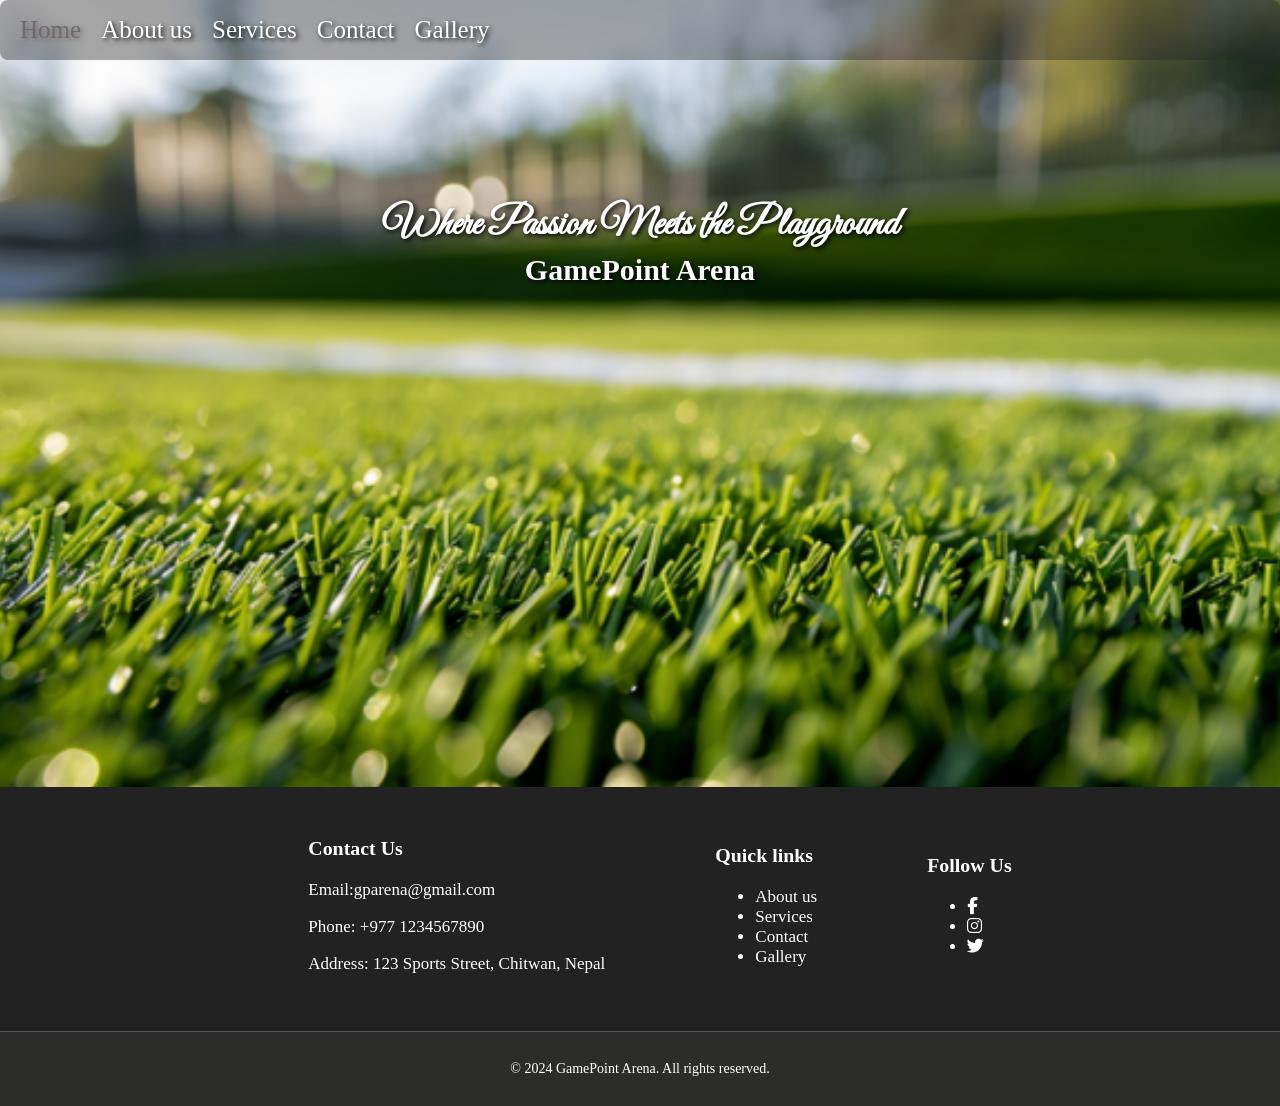
<file: index.html>
<!DOCTYPE html>
<html lang="en">
<head>
    <meta charset="UTF-8">
    <meta name="viewport" content="width=device-width, initial-scale=1.0">
    <title>Sports Hub</title>
    <link rel="stylesheet" href="https://cdnjs.cloudflare.com/ajax/libs/font-awesome/6.5.0/css/all.min.css">
    <link rel="preconnect" href="https://fonts.googleapis.com">
    <link rel="preconnect" href="https://fonts.gstatic.com" crossorigin>
    <link href="https://fonts.googleapis.com/css2?family=Great+Vibes&display=swap" rel="stylesheet">
    <link rel="stylesheet" href="style.css">
    <link rel="stylesheet" href="index.css">
    <link rel="stylesheet" href="footer.css">
</head>
<body background="./Pictures/background1.jpg">
     <div class="Pages">
        <a class="top home" href="index.html">Home</a>
        <a class="top about" href="about.html">About us</a>
        <a class="top services" href="services.html">Services</a>
        <a class="top contact" href="contact.html">Contact</a>
        <a class="top gallery" href="gallery.html">Gallery</a>
    </div>

    <div class="Front">       
    <h2 class="quote">Where Passion Meets the Playground</h2>
    <h3 class="start-name">GamePoint Arena</h3>
    </div>
    


   <footer>
        <div class="foot-container">
            <div class="foot-details">
                <h3>Contact Us</h3>
                <p>Email:gparena@gmail.com</p>
                <p>Phone: +977 1234567890</p>
                <p>Address: 123 Sports Street, Chitwan, Nepal</p>
            </div>
             <div class="foot-details">
                <h3>Quick links</h3>
                <ul class="lists"> 
                    <li><a href="about.html">About us</a></li>
                    <li><a href="services.html">Services</a></li>
                    <li><a href="contact.html">Contact</a></li>
                    <li><a href="gallery.html">Gallery</a></li>
                </ul>
             </div>
              <div class="foot-details">
                <h3>Follow Us</h3>
                <ul class="lists">
                    <li><a href="#"><i class="fab fa-facebook-f"></i></a></li>
                    <li><a href="#"><i class="fab fa-instagram"></i></a></li>
                    <li><a href="#"><i class="fab fa-twitter"></i></a></li>
                </ul>
              </div>
        </div>
             
        <div class="copyright">
            <p>&copy; 2024 GamePoint Arena. All rights reserved.</p>
        </div>
    </footer>
</body>
</html>
</file>
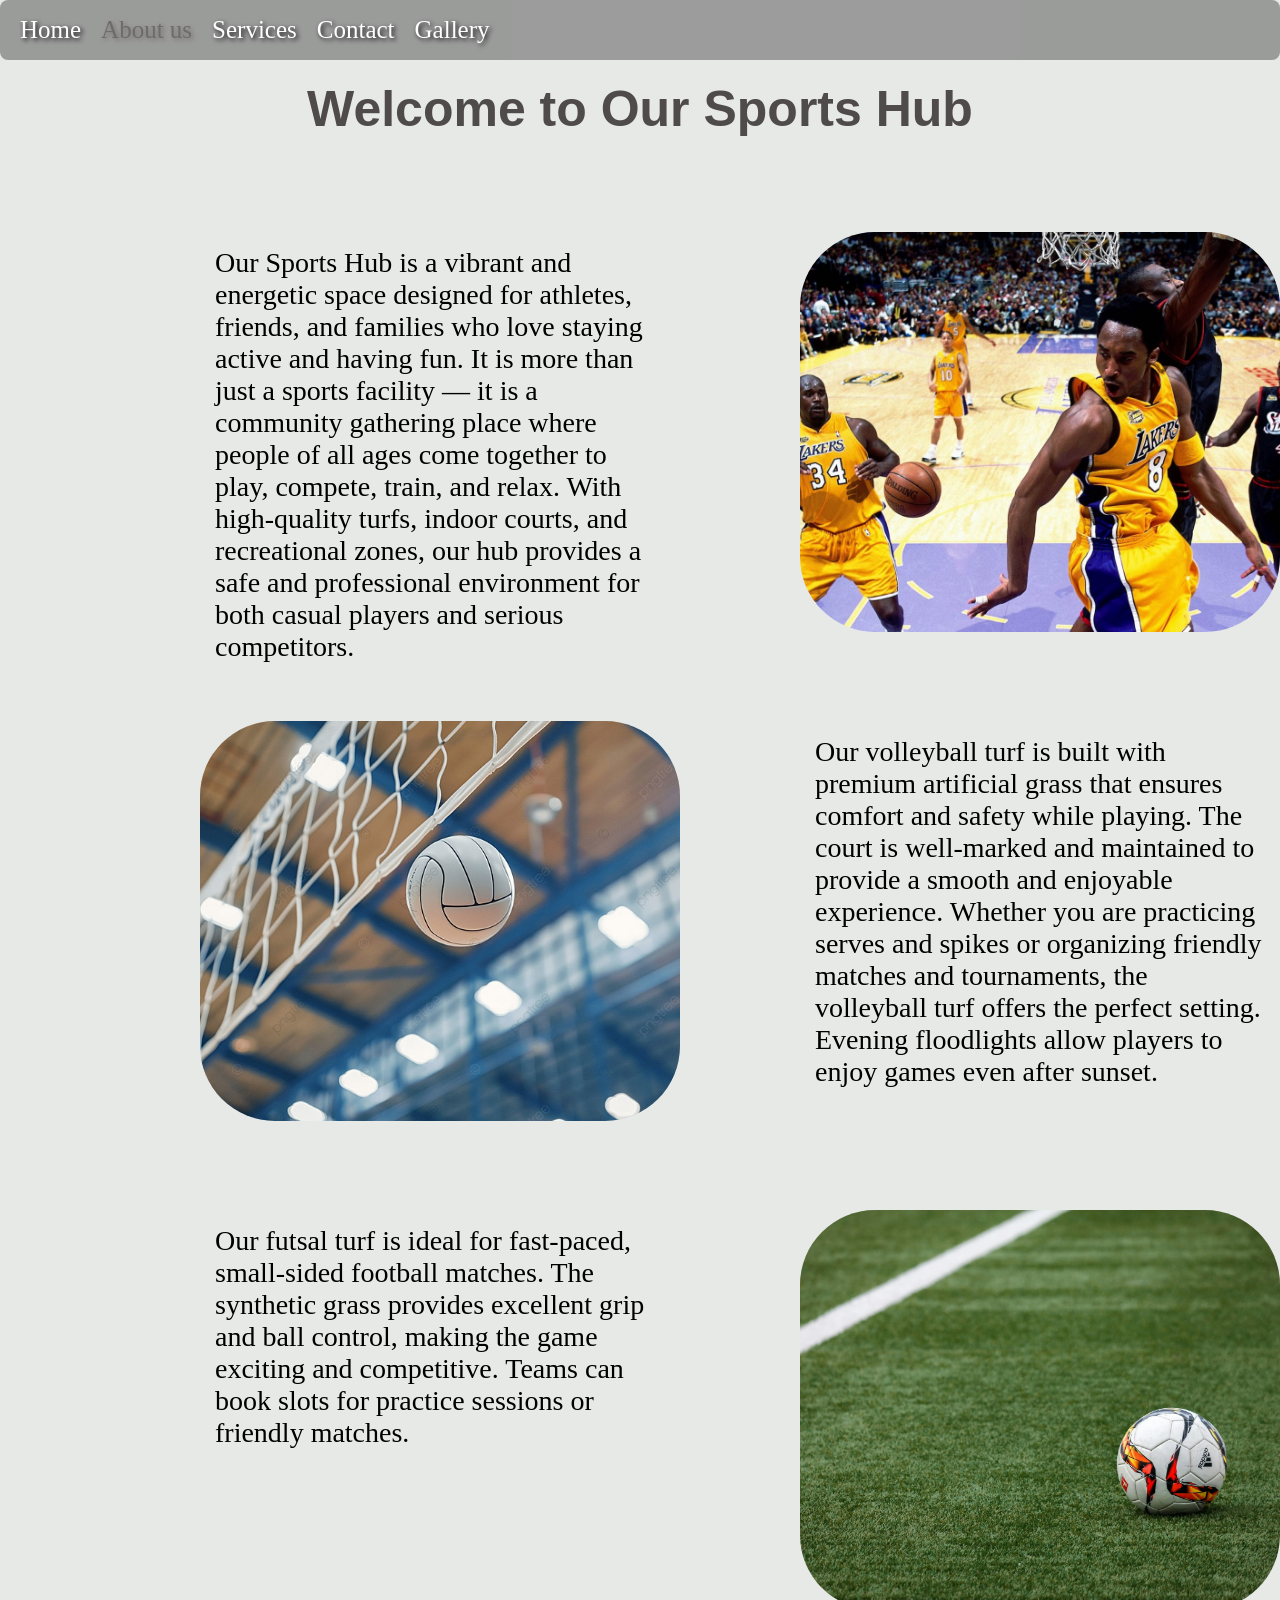
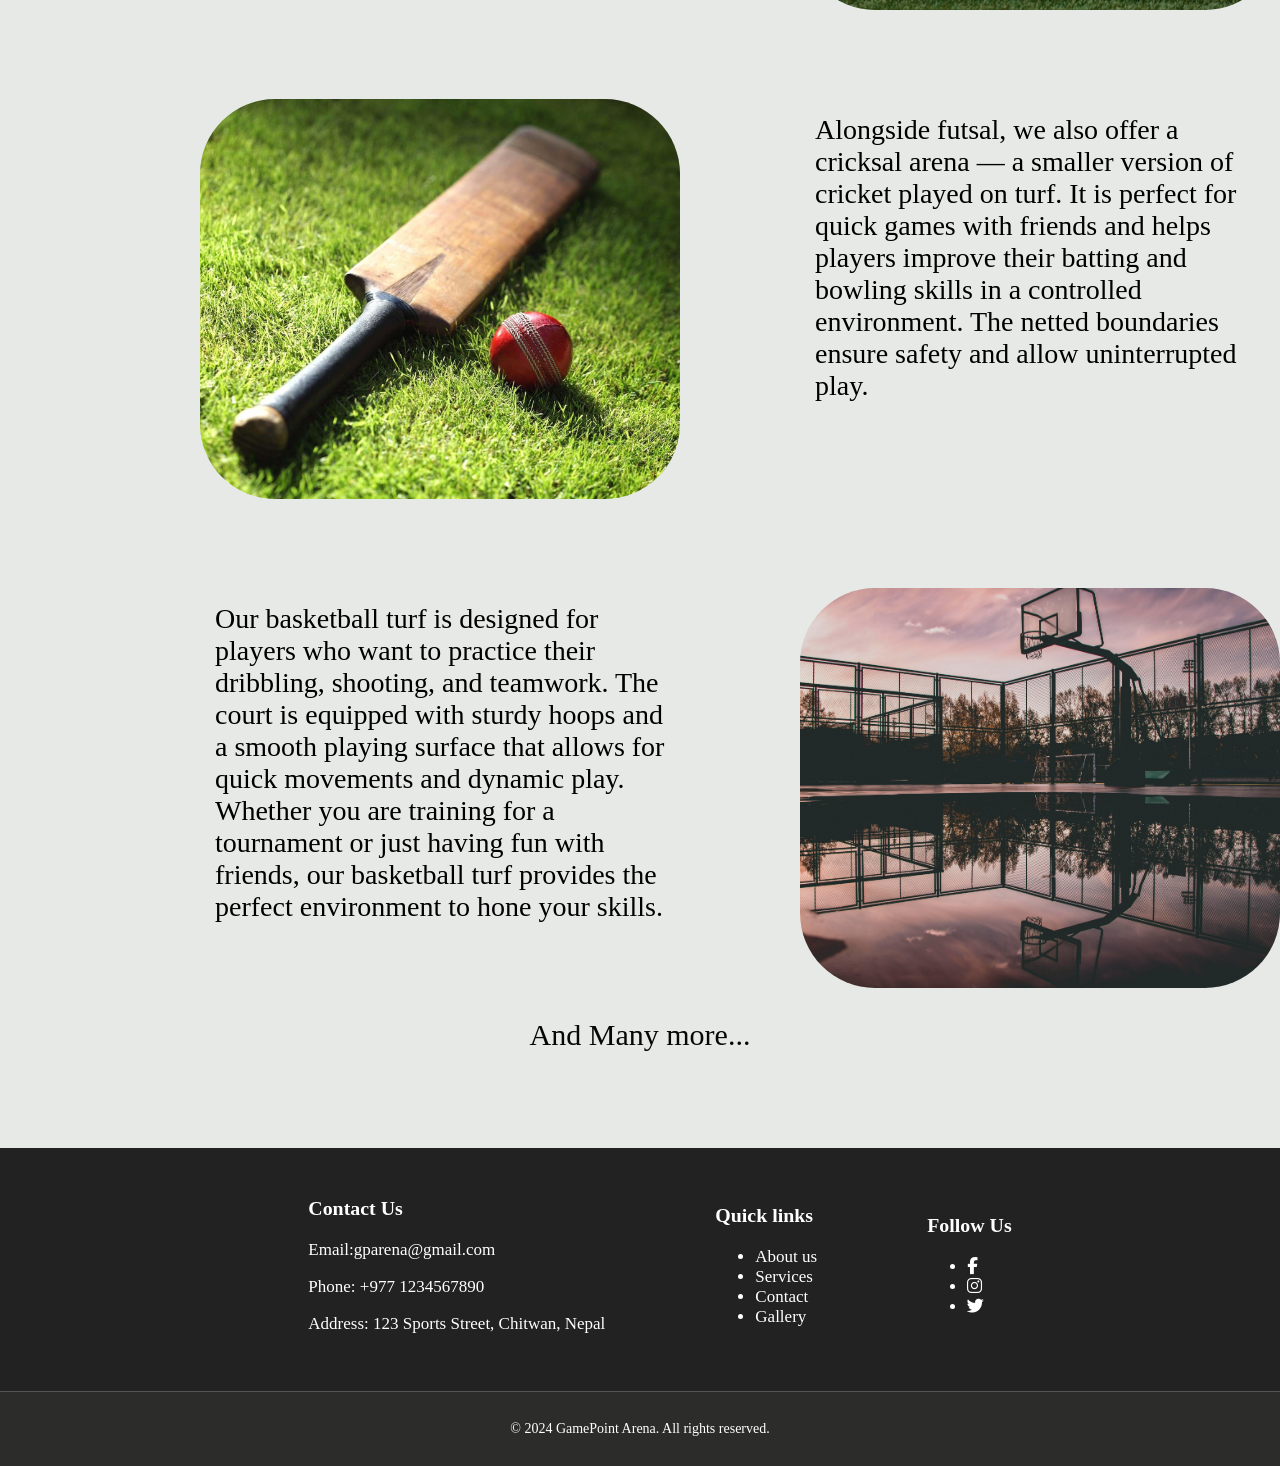
<file: about.html>
<!DOCTYPE html>
<html lang="en">
<head>
    <meta charset="UTF-8">
    <meta name="viewport" content="width=device-width, initial-scale=1.0">
    <title>About Us - Sports Hub</title>
    <link rel="stylesheet" href="https://cdnjs.cloudflare.com/ajax/libs/font-awesome/6.5.0/css/all.min.css">
    <link rel="stylesheet" href="style.css">
    <link rel="stylesheet" href="about.css">
    <link rel="stylesheet" href="footer.css">
</head>
<body>
   
    <div class="Pages">
        <a class="top home" href="index.html">Home</a>
         <a class="top about" href="about.html">About us</a>
        <a class="top services" href="services.html">Services</a>
        <a class="top contact" href="contact.html">Contact</a>
        <a class="top gallery" href="gallery.html">Gallery</a>
    </div>
     <div class="Heading">
        <h1>Welcome to Our Sports Hub </h1>
    </div>



    <div class="Main">
    <div class="Right">
        <p class="Describe">
        Our Sports Hub is a vibrant and energetic space designed for athletes, friends, and families who love staying active and having fun. It is more than just a sports facility — it is a community gathering place where people of all ages come together to play, compete, train, and relax. With high-quality turfs, indoor courts, and recreational zones, our hub provides a safe and professional environment for both casual players and serious competitors.    
        </p>
           
    </div>

     <div class="Left">
        <img  class="sport-image" src="./Pictures/Kobe.jpg" alt="Nepal">
    </div>
    </div>



    <div class="Main">
    <div class="Right">
        <img  class="sport-image" src="./Pictures/volleyball.jpg" alt="Nepal">
    </div>


    <div class="Left">
        <p class="Describe">
       Our volleyball turf is built with premium artificial grass that ensures comfort and safety while playing. The court is well-marked and maintained to provide a smooth and enjoyable experience. Whether you are practicing serves and spikes or organizing friendly matches and tournaments, the volleyball turf offers the perfect setting. Evening floodlights allow players to enjoy games even after sunset.
        </p>          
    </div>
    </div>



    <div class="Main">
    <div class="Right">
        <p class="Describe">
        Our futsal turf is ideal for fast-paced, small-sided football matches. The synthetic grass provides excellent grip and ball control, making the game exciting and competitive. Teams can book slots for practice sessions or friendly matches.
        </p>
           
    </div>

     <div class="Left">
        <img  class="sport-image" src="./Pictures/sport1.jpg" alt="Nepal">
    </div>
    </div>


<div class="Main">
     <div class="Right">
        <img  class="sport-image" src="./Pictures/cricket.jpg" alt="Nepal">
    </div>
    <div class="Left">
        <p class="Describe">
        Alongside futsal, we also offer a cricksal arena — a smaller version of cricket played on turf. It is perfect for quick games with friends and helps players improve their batting and bowling skills in a controlled environment. The netted boundaries ensure safety and allow uninterrupted play.
        </p>           
    </div>
    </div>



    <div class="Main">
    <div class="Right">
        <p class="Describe">
        Our basketball turf is designed for players who want to practice their dribbling, shooting, and teamwork. The court is equipped with sturdy hoops and a smooth playing surface that allows for quick movements and dynamic play. Whether you are training for a tournament or just having fun with friends, our basketball turf provides the perfect environment to hone your skills.
        </p>
           
    </div>

     <div class="Left">
        <img  class="sport-image" src="./Pictures/basketball.jpg" alt="Nepal">
    </div>
    </div>

<p class="bottom"> And Many more...</p>

<footer>
        <div class="foot-container">
            <div class="foot-details">
                <h3>Contact Us</h3>
                <p>Email:gparena@gmail.com</p>
                <p>Phone: +977 1234567890</p>
                <p>Address: 123 Sports Street, Chitwan, Nepal</p>
            </div>
             <div class="foot-details">
                <h3>Quick links</h3>
                <ul class="lists"> 
                    <li><a href="about.html">About us</a></li>
                    <li><a href="services.html">Services</a></li>
                    <li><a href="contact.html">Contact</a></li>
                    <li><a href="gallery.html">Gallery</a></li>
                </ul>
             </div>
              <div class="foot-details">
                <h3>Follow Us</h3>
                <ul class="lists">
                    <li><a href="#"><i class="fab fa-facebook-f"></i></a></li>
                    <li><a href="#"><i class="fab fa-instagram"></i></a></li>
                    <li><a href="#"><i class="fab fa-twitter"></i></a></li>
                </ul>
              </div>
        </div>
             
        <div class="copyright">
            <p>&copy; 2024 GamePoint Arena. All rights reserved.</p>
        </div>
    </footer>
</body>
</html>
</file>
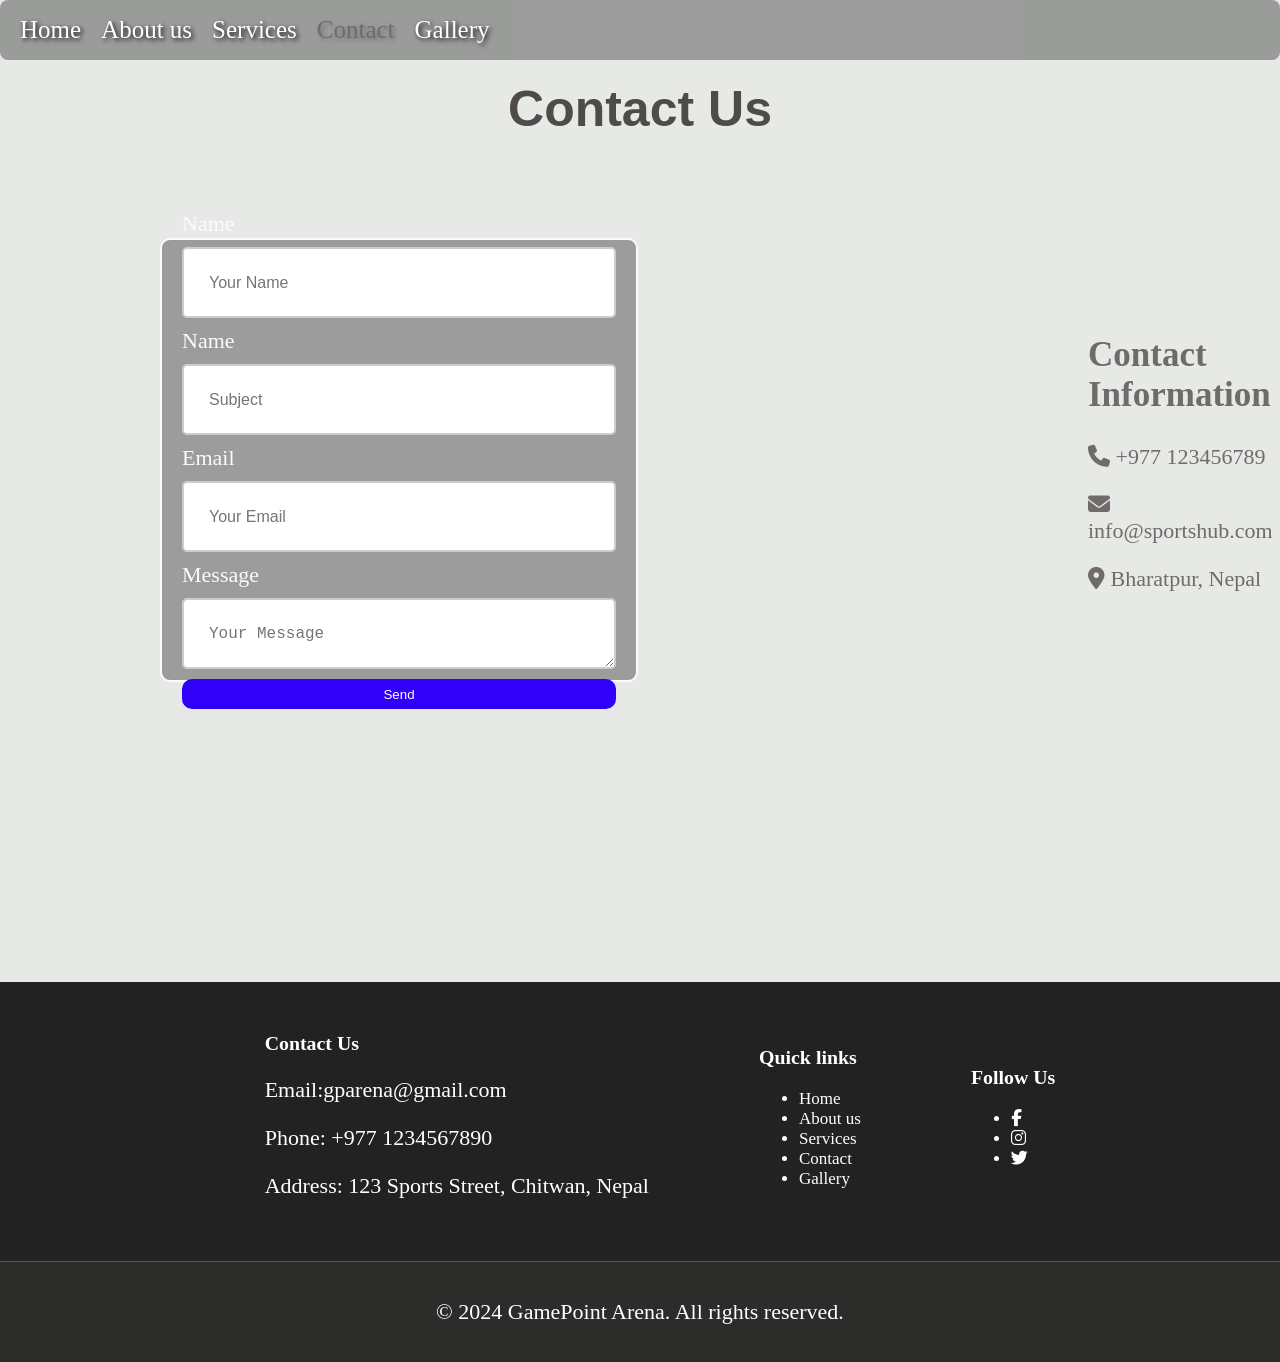
<file: contact.html>
<!DOCTYPE html>
<html lang="en">
<head>
    <meta charset="UTF-8">
    <meta name="viewport" content="width=device-width, initial-scale=1.0">
    <title>Contact Us - Sports Hub</title>
    <link rel="stylesheet" href="https://cdnjs.cloudflare.com/ajax/libs/font-awesome/6.5.0/css/all.min.css">
    <link rel="stylesheet" href="https://cdnjs.cloudflare.com/ajax/libs/font-awesome/6.5.0/css/all.min.css">
    <link rel="stylesheet" href="style.css">
    <link rel="stylesheet" href="contact.css">
    <link rel="stylesheet" href="footer.css">
</head>
<body>
    <div class="Pages">
        <a class="top about" href="index.html">Home</a>
        <a class="top about" href="about.html">About us</a>
        <a class="top services" href="services.html">Services</a>
        <a class="top contact" href="contact.html">Contact</a>
        <a class="top gallery" href="gallery.html">Gallery</a>
    </div>
    <h1 class="Heading">Contact Us</h1>
    <div class="Contact-parts">
        <div class="contact-form-container">
        <form class="contact-form">
        <label>Name</label>
        <input type="text" placeholder="Your Name" required>

        <label>Name</label>
        <input type="text" placeholder="Subject" required>

        <label>Email</label>
        <input type="email" placeholder="Your Email" required>

        <label>Message</label>
        <textarea placeholder="Your Message" required></textarea>

        <button type="submit">Send</button>
    </form>
    </div>
<div class="contact-info">
    <h2>Contact Information</h2>
    <p><i class="fas fa-phone"></i> +977 123456789</p>
    <p><i class="fas fa-envelope"></i> info@sportshub.com</p>
    <p><i class="fas fa-map-marker-alt"></i> Bharatpur, Nepal</p>
</div>
    



</div>
     <footer>
        <div class="foot-container">
            <div class="foot-details">
                <h3>Contact Us</h3>
                <p>Email:gparena@gmail.com</p>
                <p>Phone: +977 1234567890</p>
                <p>Address: 123 Sports Street, Chitwan, Nepal</p>
            </div>
             <div class="foot-details">
                <h3>Quick links</h3>
                <ul class="lists"> 
                    <li><a href="index.html">Home</a></li>
                    <li><a href="about.html">About us</a></li>
                    <li><a href="services.html">Services</a></li>
                    <li><a href="contact.html">Contact</a></li>
                    <li><a href="gallery.html">Gallery</a></li>
                </ul>
             </div>
              <div class="foot-details">
                <h3>Follow Us</h3>
                <ul class="lists">
                    <li><a href="#"><i class="fab fa-facebook-f"></i></a></li>
                    <li><a href="#"><i class="fab fa-instagram"></i></a></li>
                    <li><a href="#"><i class="fab fa-twitter"></i></a></li>
                </ul>
              </div>
        </div>
             
        <div class="copyright">
            <p>&copy; 2024 GamePoint Arena. All rights reserved.</p>
        </div>
    </footer>
</body>

</html>
</file>
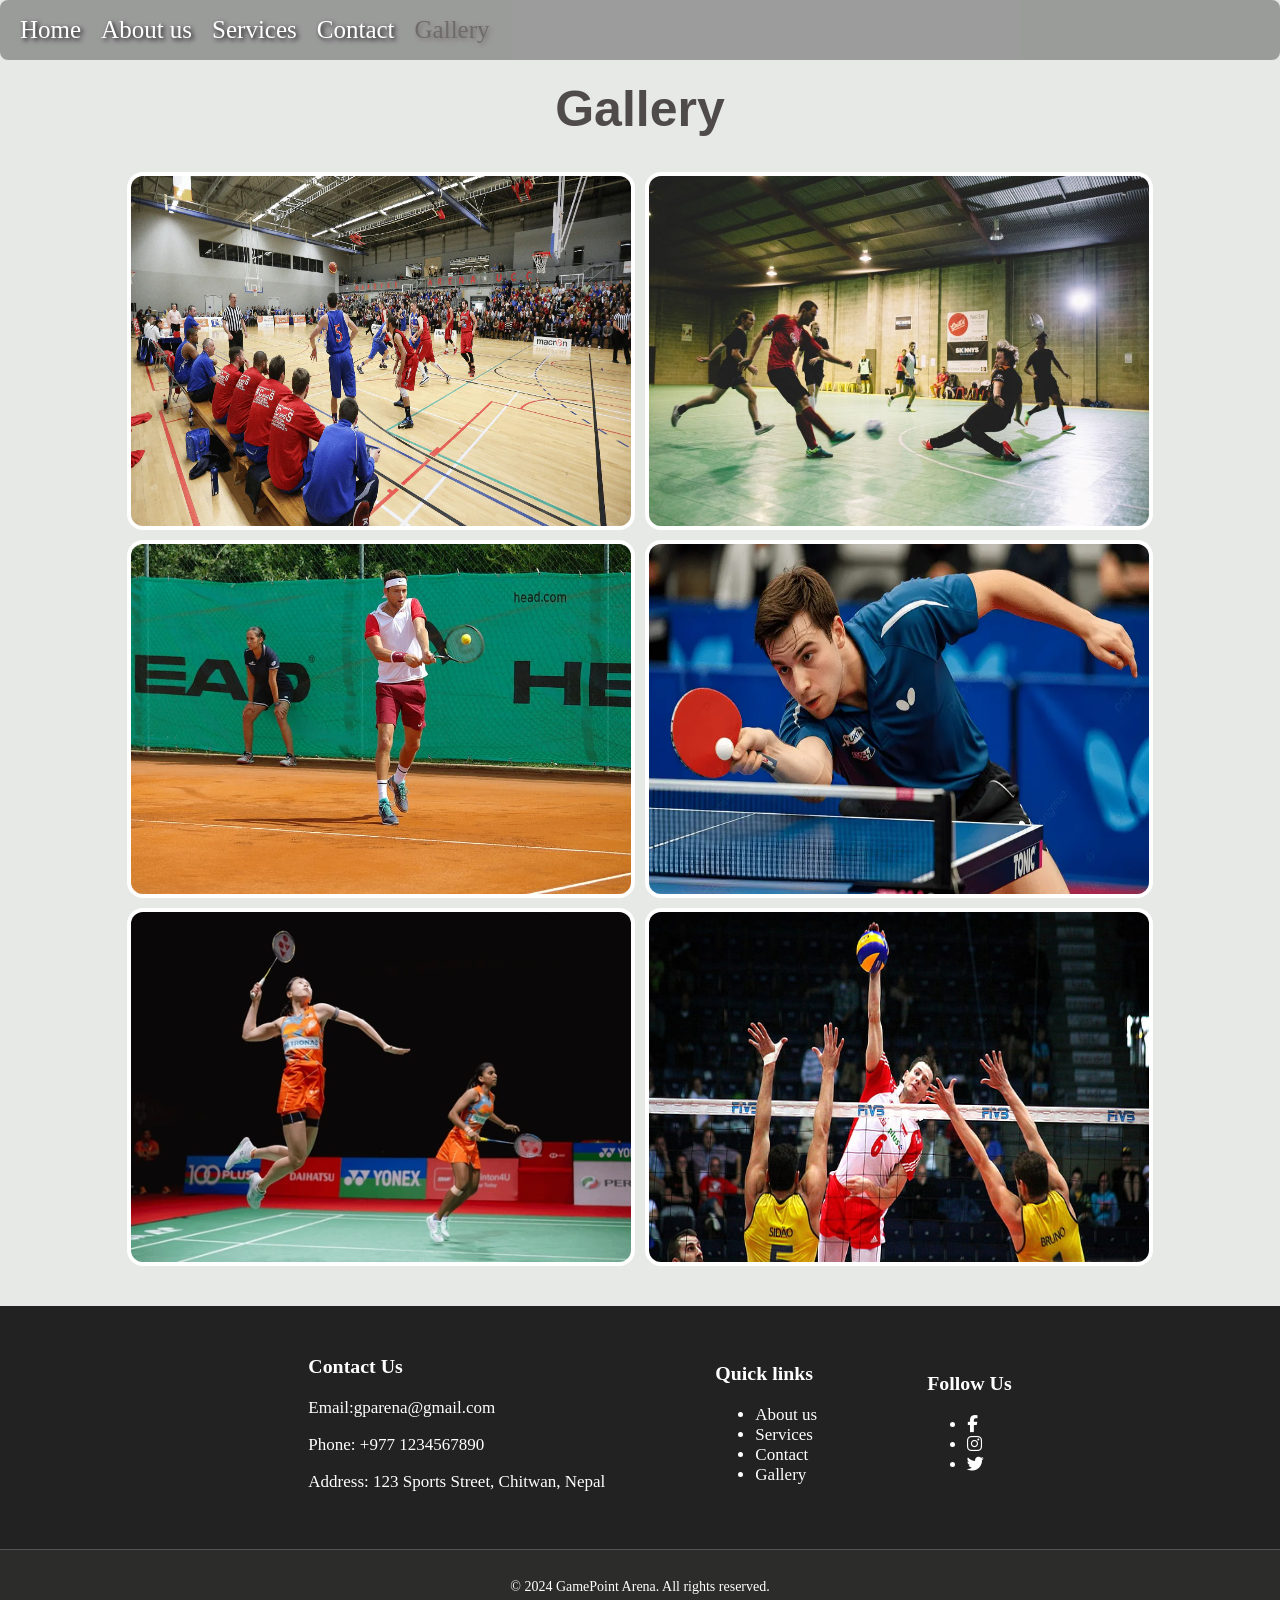
<file: gallery.html>
<!DOCTYPE html>
<html lang="en">
<head>
    <meta charset="UTF-8">
    <meta name="viewport" content="width=device-width, initial-scale=1.0">
    <title>Gallery - Sports Hub</title>
     <link rel="stylesheet" href="https://cdnjs.cloudflare.com/ajax/libs/font-awesome/6.5.0/css/all.min.css">
     <link rel="stylesheet" href="style.css">
     <link rel="stylesheet" href="footer.css">
     <link rel="stylesheet" href="gallery.css">
</head>
<body>
    <div class="Pages">
        <a class="top home" href="index.html">Home</a>
        <a class="top about" href="about.html">About us</a>
        <a class="top services" href="services.html">Services</a>
        <a class="top contact" href="contact.html">Contact</a>
        <a class="top gallery" href="gallery.html">Gallery</a>
    </div>
    <h1 class="Heading">Gallery</h1>
    <div class="gallery-container">
    <div class="gallery-main">

        <img class="gallery-photo" src="./Pictures/gallery1.webp" alt="Gallery Image 1">
        </div>
        <div class="gallery-main">
            <img class="gallery-photo" src="./Pictures/gallery2.jpg" alt="Gallery Image 2">
        </div>
        <div class="gallery-main">
            <img class="gallery-photo" src="./Pictures/gallery3.jpg" alt="Gallery Image 3">
        </div>
        <div class="gallery-main">
            <img class="gallery-photo" src="./Pictures/gallery4.webp" alt="Gallery Image 4">
        </div>
        <div class="gallery-main">
            <img class="gallery-photo" src="./Pictures/gallery5.webp" alt="Gallery Image 5">
        </div>
        <div class="gallery-main">
            <img class="gallery-photo" src="./Pictures/gallery6.jpg" alt="Gallery Image 6">
    </div>
    </div>

     <footer>
        <div class="foot-container">
            <div class="foot-details">
                <h3>Contact Us</h3>
                <p>Email:gparena@gmail.com</p>
                <p>Phone: +977 1234567890</p>
                <p>Address: 123 Sports Street, Chitwan, Nepal</p>
            </div>
             <div class="foot-details">
                <h3>Quick links</h3>
                <ul class="lists"> 
                    <li><a href="about.html">About us</a></li>
                    <li><a href="services.html">Services</a></li>
                    <li><a href="contact.html">Contact</a></li>
                    <li><a href="gallery.html">Gallery</a></li>
                </ul>
             </div>
              <div class="foot-details">
                <h3>Follow Us</h3>
                <ul class="lists">
                    <li><a href="#"><i class="fab fa-facebook-f"></i></a></li>
                    <li><a href="#"><i class="fab fa-instagram"></i></a></li>
                    <li><a href="#"><i class="fab fa-twitter"></i></a></li>
                </ul>
              </div>
        </div>
             
        <div class="copyright">
            <p>&copy; 2024 GamePoint Arena. All rights reserved.</p>
        </div>
    </footer>
</body>
</html>
</file>
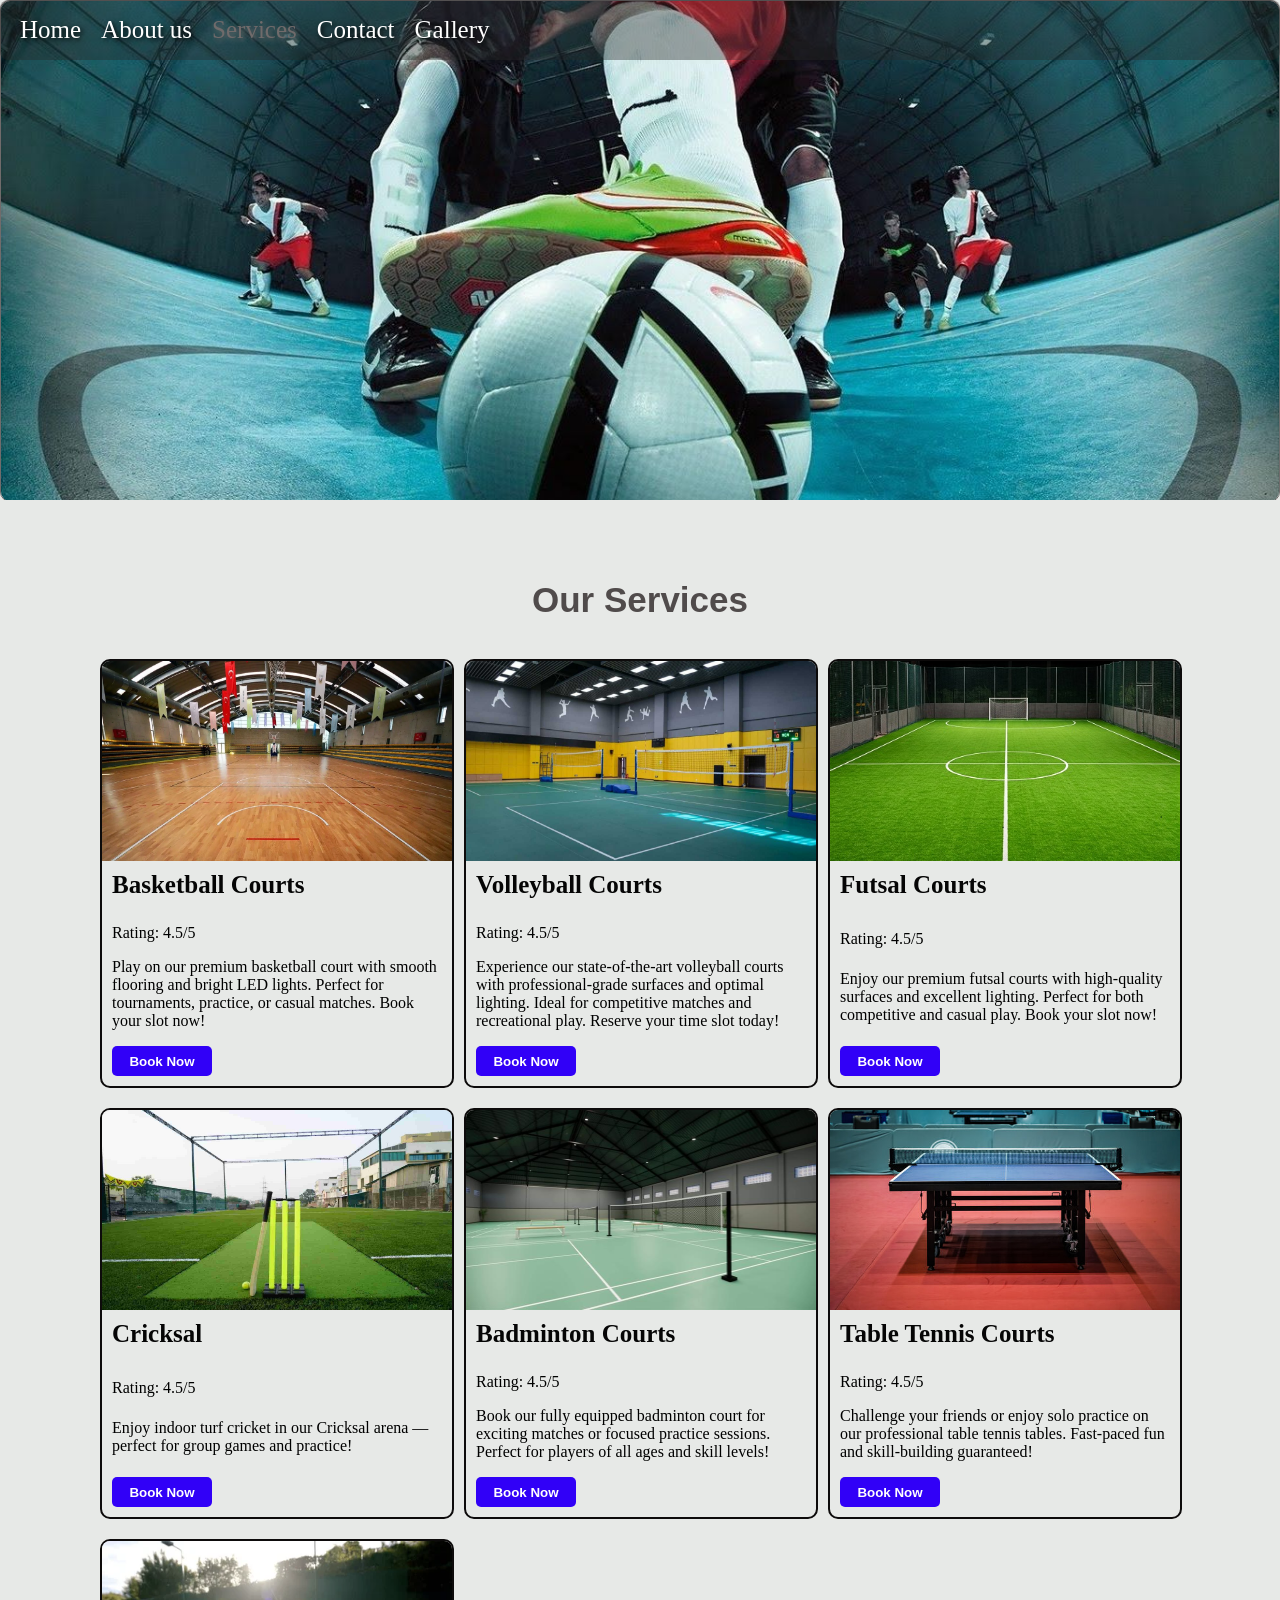
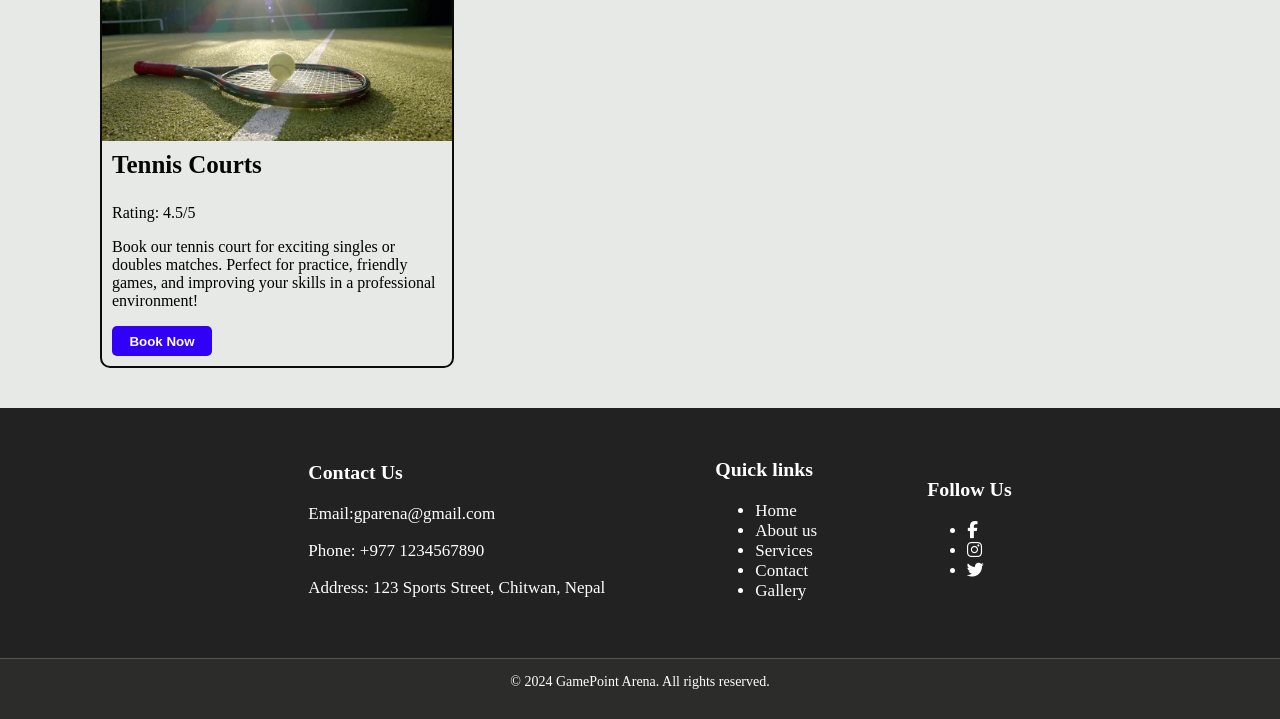
<file: services.html>
<!DOCTYPE html>
<html lang="en">
<head>
    <meta charset="UTF-8">
    <meta name="viewport" content="width=device-width, initial-scale=1.0">
    <title>Services - Sports Hub</title>
    <link rel="stylesheet" href="https://cdnjs.cloudflare.com/ajax/libs/font-awesome/6.5.0/css/all.min.css">
    <link rel="stylesheet" href="style.css">
    <link rel="stylesheet" href="services.css">
    <link rel="stylesheet" href="footer.css">
</head>
<body>
    <div class="Pages">
        <a class="top home" href="index.html">Home</a>
        <a class="top about" href="about.html">About us</a>
        <a class="top services" href="services.html">Services</a>
        <a class="top contact" href="contact.html">Contact</a>
        <a class="top gallery" href="gallery.html">Gallery</a>
    </div>
    <div class="intro">
        <img class="intro-img" src="./Pictures/futsal-4k.jpg" alt="Nepal">
    </div>
    <div class="Heading">
        <h2>Our Services</h2>
    </div>
    <div class="Main">
        <div class="container">
        <div class="photo"><img class="photo-img" src="./Pictures/service-basketball.webp" alt=""></div>
        <div class="details">
            <p class="service-name">Basketball Courts</p>
            <p>Rating: 4.5/5</p>
            <p>Play on our premium basketball court with smooth flooring and bright LED lights. Perfect for tournaments, practice, or casual matches. Book your slot now!</p>
            <div class="book">
            <button>Book Now</button>
            </div>
        </div>
    </div>
    <div class="container">
        <div class="photo"><img class="photo-img" src="./Pictures/service-volleyball.webp" alt=""></div>
        <div class="details">
            <p class="service-name">Volleyball Courts</p>
            <p>Rating: 4.5/5</p>
            <p>Experience our state-of-the-art volleyball courts with professional-grade surfaces and optimal lighting. Ideal for competitive matches and recreational play. Reserve your time slot today!</p>
            <button>Book Now</button>
        </div>
    </div>
    <div class="container">
        <div class="photo"><img class="photo-img" src="./Pictures/Service-futsal.jfif" alt=""></div>
        <div class="details">
            <p class="service-name">Futsal Courts</p>
            <p>Rating: 4.5/5</p>
            <p>Enjoy our premium futsal courts with high-quality surfaces and excellent lighting. Perfect for both competitive and casual play. Book your slot now!</p>
            <button>Book Now</button>
        </div>
    </div>
    <div class="container">
        <div class="photo"><img class="photo-img" src="./Pictures/service-cricksal.jpg" alt=""></div>
        <div class="details">
            <p class="service-name">Cricksal</p>
            <p>Rating: 4.5/5</p>
            <p>Enjoy indoor turf cricket in our Cricksal arena — perfect for group games and practice!</p>
            <button>Book Now</button>
        </div>
    </div>
    <div class="container">
        <div class="photo"><img class="photo-img" src="./Pictures/service-badminton.jpg" alt=""></div>
        <div class="details">
            <p class="service-name">Badminton Courts</p>
            <p>Rating: 4.5/5</p>
            <p>Book our fully equipped badminton court for exciting matches or focused practice sessions. Perfect for players of all ages and skill levels!</p>
            <button>Book Now</button>
        </div>
    </div>
    <div class="container">
        <div class="photo"><img class="photo-img" src="./Pictures/service-tt.jpg" alt=""></div>
        <div class="details">
            <p class="service-name">Table Tennis Courts</p>
            <p>Rating: 4.5/5</p>
            <p>Challenge your friends or enjoy solo practice on our professional table tennis tables. Fast-paced fun and skill-building guaranteed!</p>
            <button>Book Now</button>
        </div>
    </div>
    <div class="container">
        <div class="photo"><img class="photo-img" src="./Pictures/tennis.webp" alt=""></div>
        <div class="details">
            <p class="service-name">Tennis Courts</p>
            <p>Rating: 4.5/5</p>
            <p>Book our tennis court for exciting singles or doubles matches. Perfect for practice, friendly games, and improving your skills in a professional environment!</p>
            <button>Book Now</button>
        </div>
    </div>
    </div>
    
 <footer>
        <div class="foot-container">
            <div class="foot-details">
                <h3>Contact Us</h3>
                <p>Email:gparena@gmail.com</p>
                <p>Phone: +977 1234567890</p>
                <p>Address: 123 Sports Street, Chitwan, Nepal</p>
            </div>
             <div class="foot-details">
                <h3>Quick links</h3>
                <ul class="lists"> 
                    <li><a href="index.html">Home</a></li>
                    <li><a href="about.html">About us</a></li>
                    <li><a href="services.html">Services</a></li>
                    <li><a href="contact.html">Contact</a></li>
                    <li><a href="gallery.html">Gallery</a></li>
                </ul>
             </div>
              <div class="foot-details">
                <h3>Follow Us</h3>
                <ul class="lists">
                    <li><a href="#"><i class="fab fa-facebook-f"></i></a></li>
                    <li><a href="#"><i class="fab fa-instagram"></i></a></li>
                    <li><a href="#"><i class="fab fa-twitter"></i></a></li>
                </ul>
              </div>
        </div>
             
        <div class="copyright">
            <p>&copy; 2024 GamePoint Arena. All rights reserved.</p>
        </div>
    </footer>
    
    
</body>


</html>
</file>
<file: style.css>
a{
            text-decoration: none;
            color: white;
        }
        .Heading{
            margin-top: 80px;
            text-align: center;
            color: rgb(80, 75, 75);
            font-family: 'Segoe UI', Tahoma, Geneva, Verdana, sans-serif;
        }
        h1{
            font-size: 50px;
        }
        body{
            margin: 0px;
            padding: 0px;
            background-color: rgba(140, 149, 142, 0.205);
        }
        
        .Pages{
            display:flex;
            position:fixed;
            top:0;
            left:0;
            align-items: center;           
            background-color: rgba(41, 42, 41, 0.4);
            border-radius: 8px;
            height: 60px;
            width:100%;
        }
        .top
        {
            color: white;
            margin-left: 20px;
            font-size: 25px;
            text-shadow: 2px 2px 5px black;
        
            
        }
        .top:hover{
            color: #706b6b;
            text-shadow: 2px 2px 5px #706b6b
        }
</file>
<file: index.css>
.home{
            color: #706b6b;
    text-shadow: 2px 2px 5px #706b6b 
         }
         
         
         .Front{
            margin-top: 200px;
            text-align: center;
            color: rgb(7, 7, 7);
          margin-bottom:500px;  
        }
        .quote{
            font-family: 'Great Vibes', cursive;
            font-size: 40px;
            color: white;
            text-shadow: 2px 2px 5px black;
            margin-bottom: 3px;
        }
        .start-name{
            font-family: Georgia, 'Times New Roman', Times, serif;
            font-size: 30px;
            color: white;
            text-shadow: 2px 2px 5px black;
            margin-top: 0px;
            
        }
        
        body{
            background-image:url(./Pictures/background1.jpg);
            background-position: center;
            background-attachment:fixed;
            background-size: cover;
            margin: 0;
            padding: 0;
            height: auto;
        }
</file>
<file: footer.css>
.foot-container{
    display: flex;
    justify-content:center;
    align-items:center;
    gap: 70px;
    padding: 20px;
    margin-top: auto
}

footer {
    
    background-color: #222;
    color: #fff;
    z-index: 1000;
    font-size: 17px;
   
}
h3{
     font-weight: bolder;
}

body {

    padding-bottom: 0px;
}

.foot-details{
    width: auto;
    margin-top:10px;
    margin-left: 40px; 
}
.copyright{ 
    background-color: rgba(60, 62, 59, 0.4);
    display: block;
    width: 100%;
    text-align: center;
    padding: 15px 0;
    border-top: 1px solid #555;
    margin-top: 20px;
    font-size: 14px;
}
</file>
<file: about.css>
.about{
            color: #706b6b;
            text-shadow: 2px 2px 5px #706b6b
        }
        
        body{
            margin: 0px;
            padding: 0px;
        }
        .Right{
            height: 400px;
            width:550px;
            margin-left:100px;
            margin-top: 60px;
           
        }
        .Describe{
            font-size: 28px;
            width: 100%;
            height: 100%;
            margin: 0;
            padding: 15px;
            box-sizing: border-box;
        }
        .Left{
            
            margin-left: 120px;
            margin-top: 60px;
            height: 400px;
            width: 550px;
        }
        .sport-image{
            width: 100%;
            height: 100%;
            object-fit: cover;
            border-radius: 75px;
            transition: transform 0.6s ease-out;
        }
        .sport-image:hover{
            transform: scale(1.05);
            transition: transform 0.6s ease;
            
        }
        .Main{
            margin-left: 100px;
            display: flex;
            margin-bottom: 29px;
        }
        .bottom{
            text-align: center;
            font-size: 30px;
            color: rgb(7, 7, 7);
            height: 100px;
        }
</file>
<file: contact.css>
.contact-form-container {
    background-color: rgba(41, 42, 41, 0.4);
    justify-content: center;
    align-items: center;
    margin-left: 160px;
    padding:20px;
    height: 400px;
    width: 450px;
    display: flex;
    justify-content: center;
    border: #fcfbfb solid 2px;
    border-radius: 10px;
}
form label {
    font-size: 22px;
    color: #fcfbfb;
}
.contact-form {
    display: flex;
    flex-direction: column;
    gap: 10px;
    width:auto;
    margin: 0 auto;
}
form input, form textarea {
    height: 17px;
    width: 380px;
    padding: 25px;
    border: 2px solid #ccc;
    border-radius: 5px;
    font-size: 16px;
}
button{
    padding: 0px;
    background-color: #3100f7;
    color: white;
    border: none;
    border-radius: 10px;
    height:30px;
    cursor: pointer;    
}
button:hover{
    background-color: #5ba2e8;
}
.Contact-parts{
    margin-top: 100px;
    display: flex;
    justify-content: lefft;
    align-items: center;
    gap: 450px;
    margin-top: 50px;
    margin-bottom: 300px;
}
.contact-info{
    color: #706b6b;
    margin-right: 200px;
}
h2{
    color: #706b6b;
    font-size: 35px;
}
p{
    font-size: 22px;
}
.contact{
     color: #706b6b;
     text-shadow: 2px 2px 5px #706b6b   
}

h1{
    margin-bottom:100px;
}
</file>
<file: gallery.css>
.gallery-container{
    display: flex;
    flex-wrap: wrap;
    justify-content: center;
    gap: 10px;
    margin-bottom: 40px;
}

.gallery-main{
    width:500px;
    height:350px;
    border: white solid 4px;
    border-radius: 16px;
    object-fit: cover;
    overflow: hidden;
  
}
.gallery-photo{
width:100%;
height:100%;
transition: transform 0.6s ease-out;
}
.gallery-photo:hover{
    transform: scale(1.05);
    transition: transform 0.6s ease;
}

.gallery{
     color: #706b6b;
    text-shadow: 2px 2px 5px #706b6b; 

}
</file>
<file: services.css>
.body{
    margin-left: 0px;
    margin-right:0px;
}

.services{
    color: #706b6b;
    text-shadow: 2px 2px 5px #706b6b 
}

.intro{
    display: flex;
    width:100%;
    padding: 0px;
    margin: 0px;
    height: 500px;      
    overflow:hidden;
    justify-content: center;
}
.intro-img{
    border: #706b6b solid 1px;
    border-radius: 10px;
    width:100%;
    height:100%;
    object-fit: cover;
}
h2{
    font-size: 35px;
}
.Main{
    display: flex;
    flex-wrap: wrap;
    gap: 10px;
    align-items: stretch;
    margin-left: 100px;
    margin-bottom: 40px;
}
.container{
    display: inline-flex;
    flex-direction: column;
    width: 350px; 
    border: #0d0b0b solid 2px; 
    border-radius: 10px; 
    overflow: hidden; 
    margin-top: 10px;
    
}
.photo{
    width: 100%;
    object-fit: contain;
    overflow: hidden;
    justify-content: center;
    align-items: center;
    margin-bottom: 0px;
}
.photo-img{
    width: 100%;
    height: 200px;
    overflow: hidden;
    display: flex;
    justify-content: center;
    align-items: center;
    margin-bottom: 0px;
    transition: transform 0.6s ease-out;
}
.photo-img:hover{
    transform: scale(1.05);
    transition: transform 0.6s ease;
}
.details{
    flex: 1;
    display: flex;
    flex-direction: column;
    justify-content: space-between;
    padding: 10px;
}

.service-name{
    margin-top: 0px;
    font-weight: bold;
    font-size: 25px;
    color: #050505;
    
}
p{
    margin-top: 0px;
}

button{
    margin-bottom: 0px;
    width: 100px;
    height: 30px;
    border: none;
    border-radius: 5px;
    background-color: #3100f7;
    color: white;
    font-weight: bold;
    cursor: pointer;
}
button:hover{
    background-color: #5ba2e8;
    color: white;
    text-shadow: 2px 2px 5px #706b6b

}
</file>
